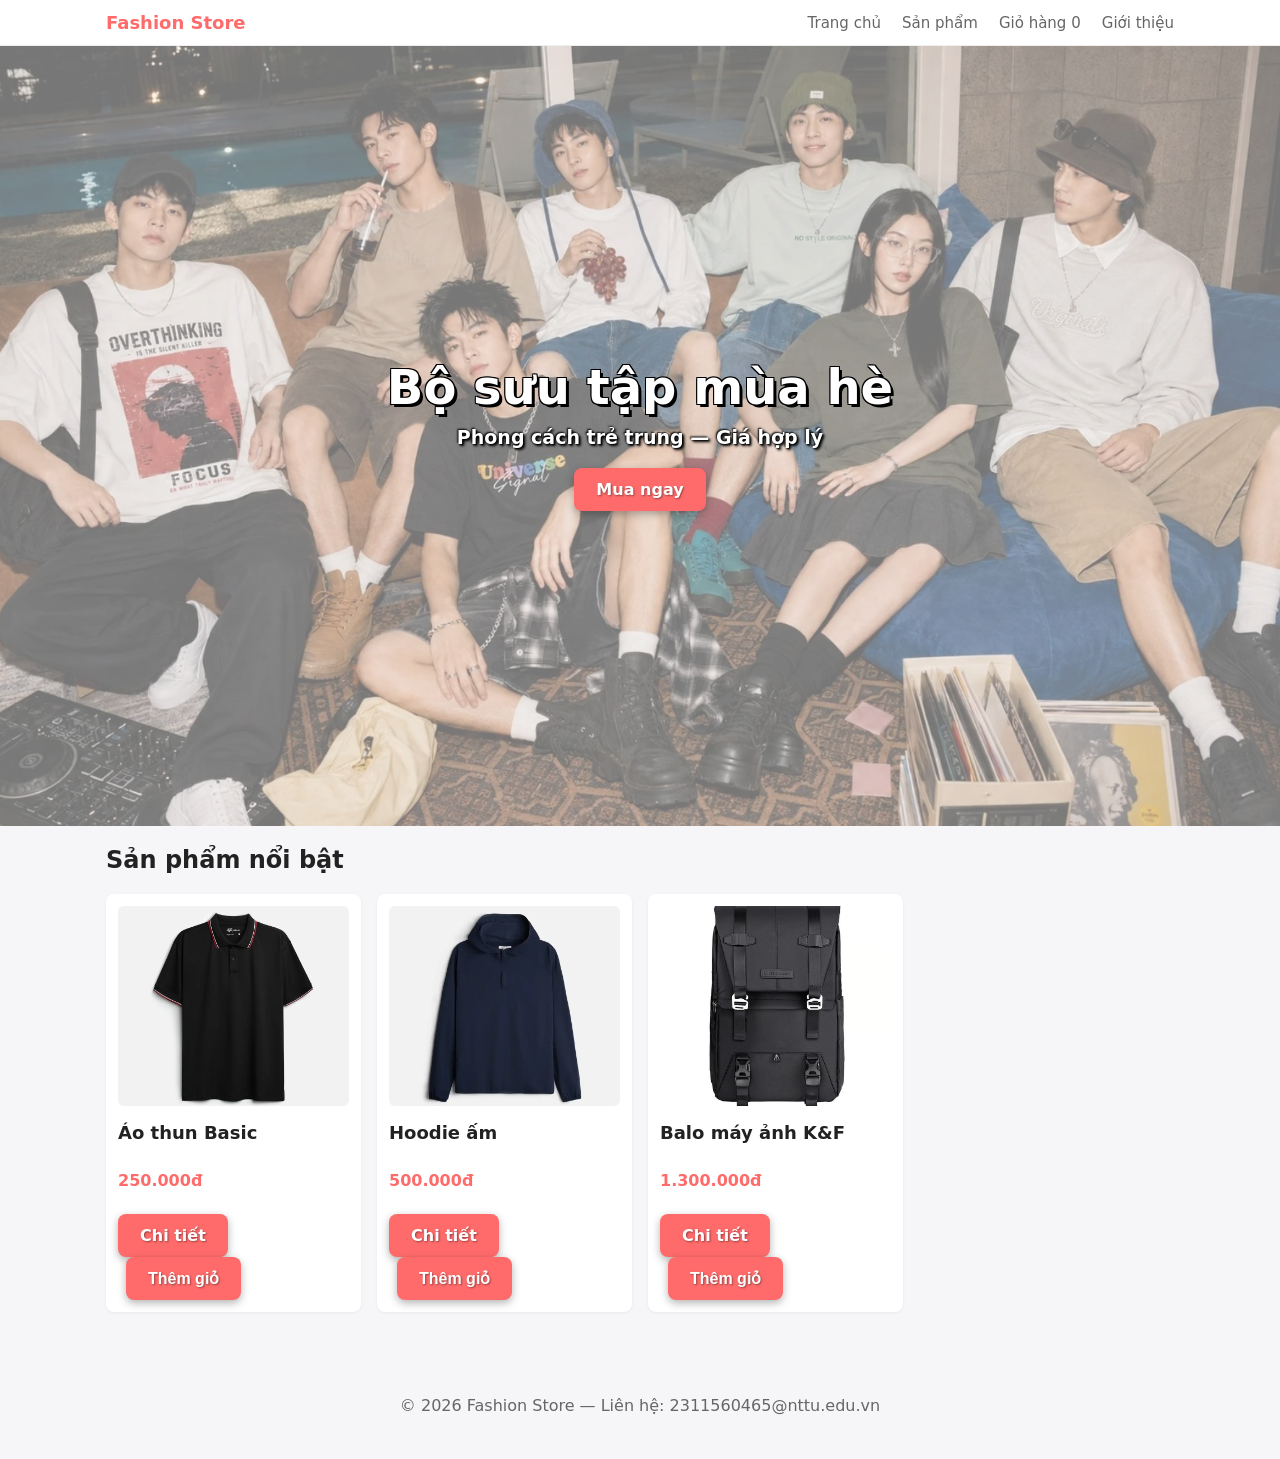
<file: index.html>
<!doctype html>
<html lang="vi">
<head>
  <meta charset="utf-8" />
  <meta name="viewport" content="width=device-width,initial-scale=1" />
  <title>Fashion Store</title>
  <link rel="stylesheet" href="css/style.css" />
</head>
<body>
  <header class="site-header">
    <div class="container">
      <div class="logo">Fashion Store</div>
      <nav>
        <a href="index.html">Trang chủ</a>
        <a href="products.html">Sản phẩm</a>
        <a href="cart.html">Giỏ hàng <span id="cart-count">0</span></a>
        <a href="about.html">Giới thiệu</a>
      </nav>
    </div>
  </header>

  <main>
    <section class="banner">
      <div class="container">
        <h1>Bộ sưu tập mùa hè</h1>
        <p>Phong cách trẻ trung — Giá hợp lý</p>
        <a class="btn" href="products.html">Mua ngay</a>
      </div>
    </section>

    <section class="featured container">
      <h2>Sản phẩm nổi bật</h2>
      <div id="featured-products" class="grid"></div>
    </section>
  </main>

  <footer class="site-footer">
    <div class="container">
      <p>© 2026 Fashion Store — Liên hệ: 2311560465@nttu.edu.vn</p>
    </div>
  </footer>

  <script src="js/script.js"></script>
  <script>
    // render 3 sản phẩm nổi bật vào index (sử dụng products array trong script.js)
    document.addEventListener('DOMContentLoaded', () => {
      renderProducts('#featured-products', { limit: 3, featured: true });
      updateCartCountUI();
    });
  </script>
</body>
</html>
</file>
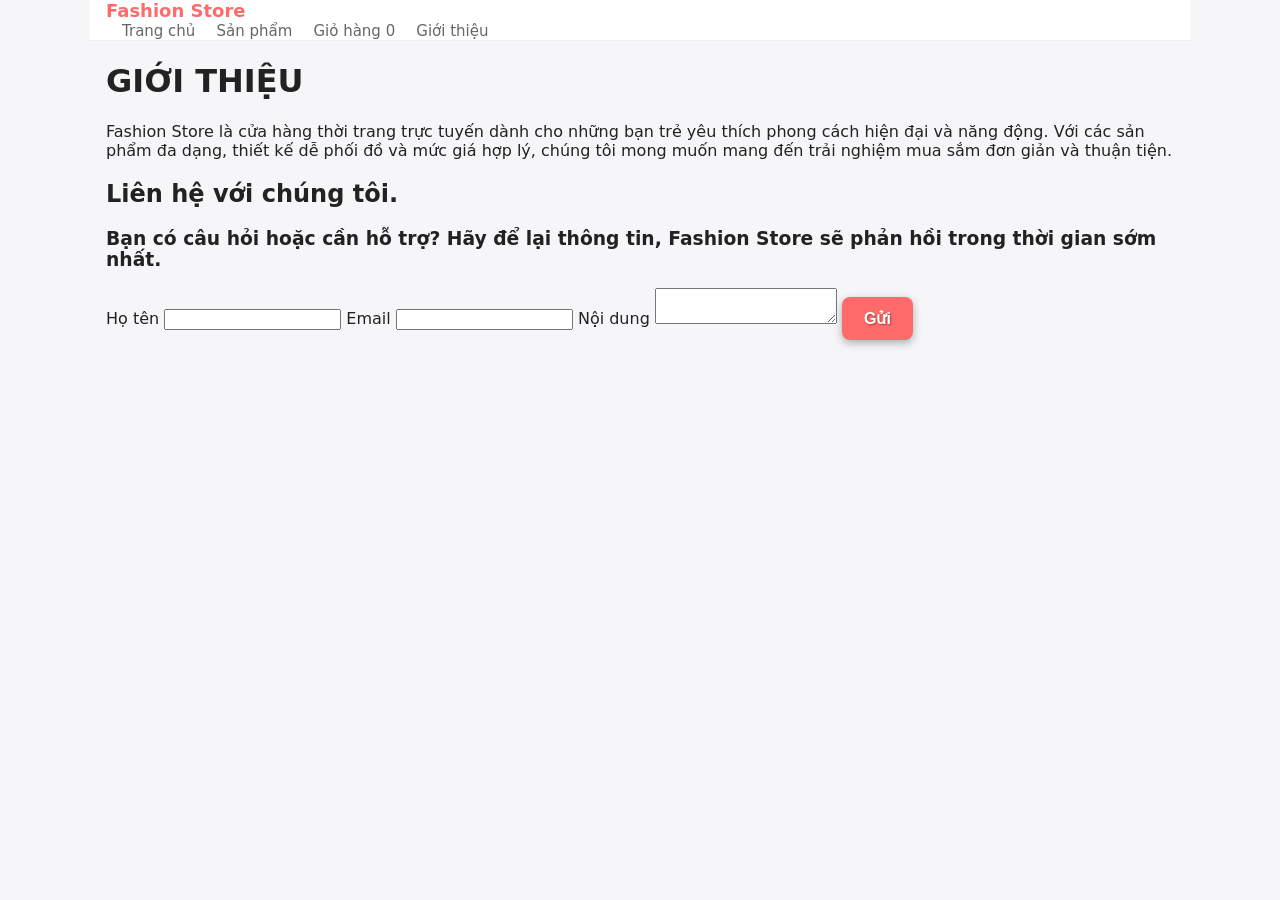
<file: about.html>
<!doctype html>
<html lang="vi">
<head>
  <meta charset="utf-8" />
  <meta name="viewport" content="width=device-width,initial-scale=1" />
  <title>Giới thiệu — Fashion Store</title>
  <link rel="stylesheet" href="css/style.css" />
</head>
<body>
  <header class="site-header container">
    <div class="logo">Fashion Store</div>
    <nav>
      <a href="index.html">Trang chủ</a>
      <a href="products.html">Sản phẩm</a>
      <a href="cart.html">Giỏ hàng <span id="cart-count">0</span></a>
      <a href="about.html">Giới thiệu</a>
    </nav>
  </header>

  <main class="container">
    <h1>GIỚI THIỆU</h1>
    <p>Fashion Store là cửa hàng thời trang trực tuyến dành cho những bạn trẻ yêu thích phong cách hiện đại và năng động. Với các sản phẩm đa dạng, thiết kế dễ phối đồ và mức giá hợp lý, chúng tôi mong muốn mang đến trải nghiệm mua sắm đơn giản và thuận tiện.</p>

    <h2>Liên hệ với chúng tôi.</h2>
    <h3> Bạn có câu hỏi hoặc cần hỗ trợ? Hãy để lại thông tin, Fashion Store sẽ phản hồi trong thời gian sớm nhất.</h3>
    <form id="contact-form">
      <label>Họ tên <input name="name" required></label>
      <label>Email <input name="email" type="email" required></label>
      <label>Nội dung <textarea name="message" required></textarea></label>
      <button class="btn" type="submit">Gửi</button>
    </form>
  </main>

  <script src="js/script.js"></script>
  <script>
    document.addEventListener('DOMContentLoaded', () => {
      document.getElementById('contact-form').addEventListener('submit', e => {
        e.preventDefault();
        const f = e.target;
        if (!f.name.value.trim() || !f.email.value.trim() || !f.message.value.trim()) {
          alert('Vui lòng điền đủ thông tin.');
          return;
        }
        alert('Cảm ơn bạn! (Form demo — không gửi thật)');
        f.reset();
      });
      updateCartCountUI();
    });
  </script>
</body>
</html>
</file>
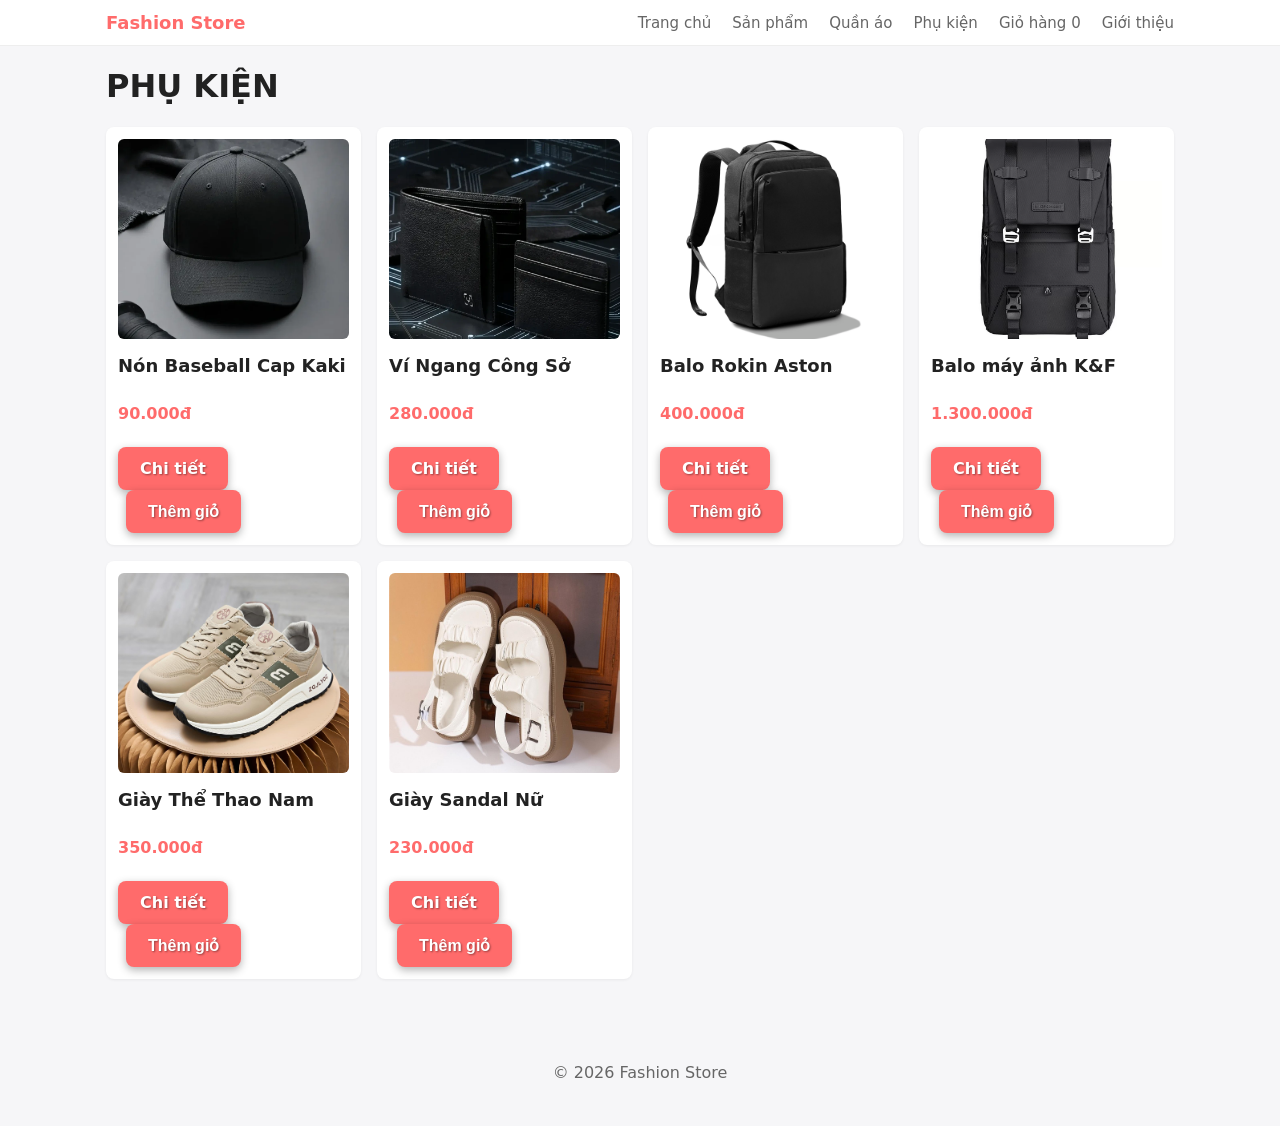
<file: accessories.html>
<!doctype html>
<html lang="vi">
<head>
  <meta charset="utf-8" />
  <meta name="viewport" content="width=device-width,initial-scale=1" />
  <title>Phụ kiện — Fashion Store</title>
  <link rel="stylesheet" href="css/style.css" />
</head>
<body>
  <header class="site-header">
    <div class="container">
      <div class="logo">Fashion Store</div>
      <nav>
        <a href="index.html">Trang chủ</a>
        <a href="products.html">Sản phẩm</a>
        <a href="clothes.html">Quần áo</a>
        <a href="accessories.html">Phụ kiện</a>
        <a href="cart.html">Giỏ hàng <span id="cart-count">0</span></a>
        <a href="about.html">Giới thiệu</a>
      </nav>
    </div>
  </header>

  <main class="container">
    <h1>PHỤ KIỆN</h1>
    <div id="products-grid" class="grid"></div>
  </main>

  <footer class="site-footer">
    <div class="container">
      <p>© 2026 Fashion Store</p>
    </div>
  </footer>

  <script src="js/script.js"></script>
  <script>
    document.addEventListener('DOMContentLoaded', () => {
      renderProducts('#products-grid', { category: 'accessories' });
      updateCartCountUI();
    });
  </script>
</body>
</html>
</file>
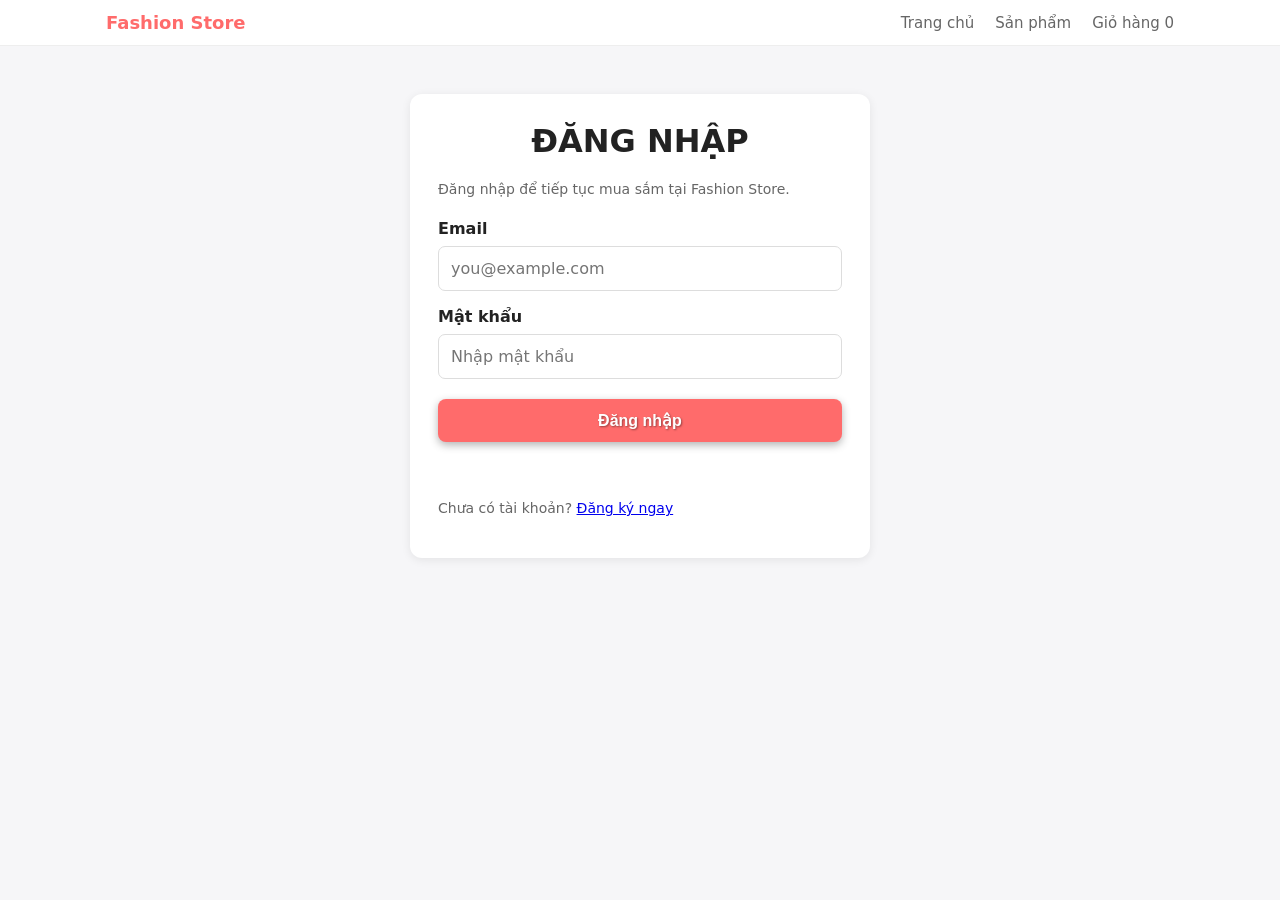
<file: account.html>
<!doctype html>
<html lang="vi">

<head>
  <meta charset="utf-8" />
  <meta name="viewport" content="width=device-width,initial-scale=1" />

  <title>Tài khoản — Fashion Store</title>

  <link rel="stylesheet" href="css/style.css" />
</head>

<body>

  <header class="site-header">
    <div class="container">

      <div class="logo">
        Fashion Store
      </div>

      <nav>
        <a href="index.html">Trang chủ</a>
        <a href="products.html">Sản phẩm</a>
        <a href="cart.html">
          Giỏ hàng <span id="cart-count">0</span>
        </a>
        <a href="account.html">Tài khoản</a>
      </nav>

    </div>
  </header>


  <main class="container auth-page">

    <div class="auth-card">

      <h1>THÔNG TIN TÀI KHOẢN</h1>

      <div id="account-info">

        <p>
          <strong>Họ và tên:</strong>
          <span id="account-name"></span>
        </p>

        <p>
          <strong>Email:</strong>
          <span id="account-email"></span>
        </p>

        <p>
          <strong>Vai trò:</strong>
          <span id="account-role"></span>
        </p>

      </div>

      <button
        class="btn"
        type="button"
        onclick="logoutUser()">
        Đăng xuất
      </button>

      <p
        id="account-message"
        class="form-message">
      </p>

    </div>

  </main>


  <script src="js/script.js"></script>

  <script>

    function logoutUser(){

      localStorage.removeItem('fs_user');

      window.location.href = 'login.html';

    }


    document.addEventListener('DOMContentLoaded', () => {

      updateCartCountUI();

      const user = getUser();

      if(!user){

        window.location.href = 'login.html';
        return;

      }

      document.getElementById('account-name').textContent =
        user.name;

      document.getElementById('account-email').textContent =
        user.email;

      document.getElementById('account-role').textContent =
        user.role === 'customer'
          ? 'Khách hàng'
          : user.role;

    });

  </script>

</body>
</html>
</file>
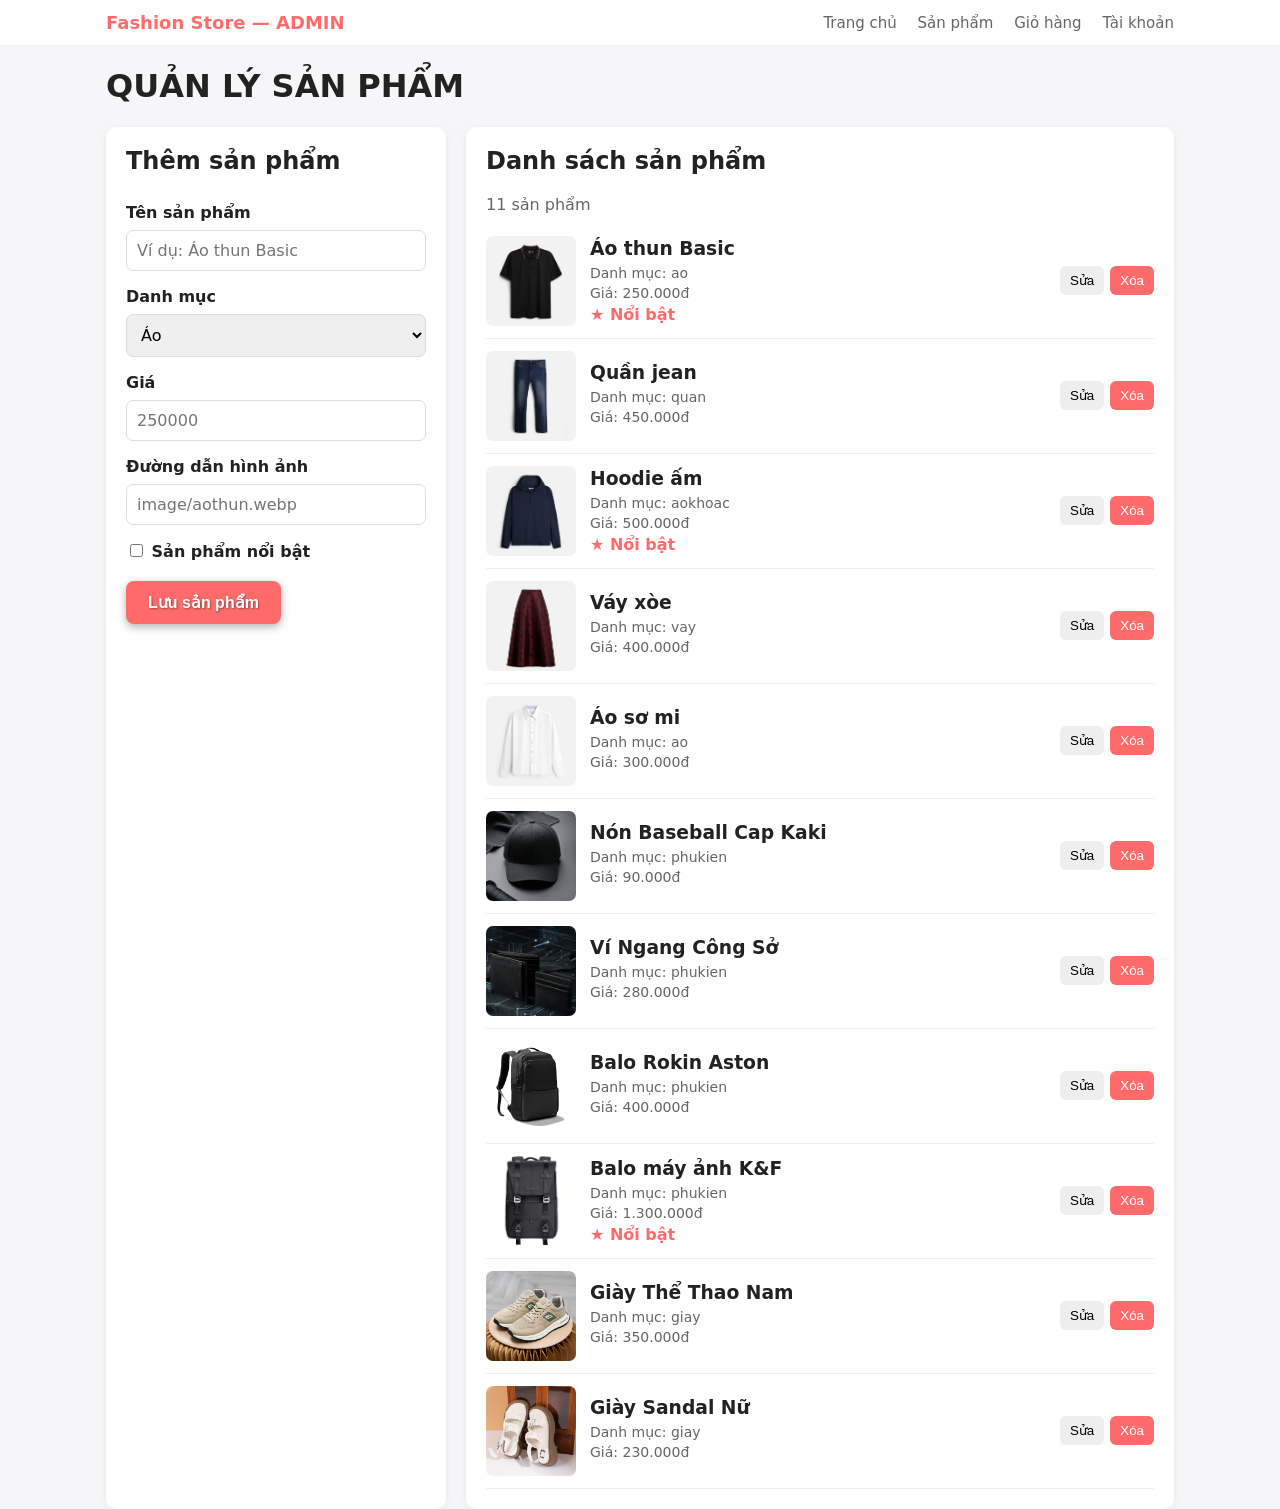
<file: admin.html>
<!doctype html>
<html lang="vi">

<head>

  <meta charset="utf-8" />

  <meta
    name="viewport"
    content="width=device-width,initial-scale=1"
  />

  <title>Quản lý sản phẩm — Admin</title>

  <link rel="stylesheet" href="css/style.css" />

  <style>

    .admin-layout {
      display: grid;
      grid-template-columns: 340px 1fr;
      gap: 20px;
      margin-top: 20px;
    }

    .admin-box {
      background: #fff;
      padding: 20px;
      border-radius: 10px;
      box-shadow: 0 2px 8px rgba(0,0,0,.06);
    }

    .admin-box h2 {
      margin-top: 0;
    }

    .admin-form {
      display: flex;
      flex-direction: column;
      gap: 8px;
    }

    .admin-form label {
      font-weight: 600;
      margin-top: 8px;
    }

    .admin-form input,
    .admin-form select {
      padding: 10px;
      border: 1px solid #ddd;
      border-radius: 7px;
      font: inherit;
    }

    .admin-form input[type="checkbox"] {
      width: auto;
    }

    .admin-actions {
      display: flex;
      gap: 8px;
      margin-top: 12px;
    }

    .btn-secondary {
      background: #777;
    }

    .admin-product {
      display: grid;
      grid-template-columns: 90px 1fr auto;
      gap: 14px;
      align-items: center;
      padding: 12px 0;
      border-bottom: 1px solid #eee;
    }

    .admin-product img {
      width: 90px;
      height: 90px;
      object-fit: cover;
      border-radius: 7px;
      background: #f2f2f2;
    }

    .admin-product h3 {
      margin: 0 0 6px;
    }

    .admin-product p {
      margin: 4px 0;
      color: #666;
      font-size: 14px;
    }

    .admin-product-actions {
      display: flex;
      gap: 6px;
      flex-wrap: wrap;
    }

    .admin-product-actions button {
      padding: 7px 10px;
      border: 0;
      border-radius: 6px;
      cursor: pointer;
    }

    .edit-btn {
      background: #eee;
    }

    .delete-btn {
      background: #ff6b6b;
      color: #fff;
    }

    .admin-count {
      color: #666;
      margin-bottom: 10px;
    }

    .featured-label {
      color: #ff6b6b;
      font-weight: 600;
    }

    @media (max-width: 800px) {

      .admin-layout {
        grid-template-columns: 1fr;
      }

    }

  </style>

</head>


<body>

<header class="site-header">

  <div class="container">

    <div class="logo">
      Fashion Store — ADMIN
    </div>

    <nav>

      <a href="index.html">
        Trang chủ
      </a>

      <a href="products.html">
        Sản phẩm
      </a>

      <a href="cart.html">
        Giỏ hàng
      </a>

      <a href="account.html">
        Tài khoản
      </a>

    </nav>

  </div>

</header>


<main class="container">

  <h1>QUẢN LÝ SẢN PHẨM</h1>


  <div class="admin-layout">


    <!-- FORM -->

    <div class="admin-box">

      <h2 id="form-title">
        Thêm sản phẩm
      </h2>

      <form
        id="product-form"
        class="admin-form"
      >

        <input
          type="hidden"
          id="product-id"
        />


        <label for="product-title">
          Tên sản phẩm
        </label>

        <input
          id="product-title"
          type="text"
          required
          placeholder="Ví dụ: Áo thun Basic"
        />


        <label for="product-category">
          Danh mục
        </label>

        <select
          id="product-category"
          required
        >

          <option value="ao">
            Áo
          </option>

          <option value="quan">
            Quần
          </option>

          <option value="vay">
            Váy
          </option>

          <option value="aokhoac">
            Áo khoác
          </option>

          <option value="phukien">
            Phụ kiện
          </option>

          <option value="giay">
            Giày
          </option>

        </select>


        <label for="product-price">
          Giá
        </label>

        <input
          id="product-price"
          type="number"
          min="0"
          required
          placeholder="250000"
        />


        <label for="product-image">
          Đường dẫn hình ảnh
        </label>

        <input
          id="product-image"
          type="text"
          required
          placeholder="image/aothun.webp"
        />


        <label>

          <input
            id="product-featured"
            type="checkbox"
          />

          Sản phẩm nổi bật

        </label>


        <div class="admin-actions">

          <button
            class="btn"
            type="submit"
          >
            Lưu sản phẩm
          </button>

          <button
            class="btn btn-secondary"
            type="button"
            id="cancel-edit"
            style="display:none"
          >
            Hủy sửa
          </button>

        </div>


        <p
          id="admin-message"
          class="form-message"
        ></p>

      </form>

    </div>


    <!-- DANH SÁCH -->

    <div class="admin-box">

      <h2>
        Danh sách sản phẩm
      </h2>

      <div
        id="product-count"
        class="admin-count"
      ></div>

      <div id="admin-products"></div>

    </div>

  </div>

</main>


<script src="js/script.js"></script>


<script>

document.addEventListener('DOMContentLoaded', () => {


  const form =
    document.getElementById('product-form');

  const list =
    document.getElementById('admin-products');

  const count =
    document.getElementById('product-count');

  const message =
    document.getElementById('admin-message');

  const cancelEdit =
    document.getElementById('cancel-edit');


  function saveProducts(){

    localStorage.setItem(
      'fs_products',
      JSON.stringify(products)
    );

  }


  function renderAdminProducts(){

    count.textContent =
      `${products.length} sản phẩm`;


    if(products.length === 0){

      list.innerHTML =
        '<p>Chưa có sản phẩm.</p>';

      return;

    }


    list.innerHTML =
      products.map(product => `

        <div class="admin-product">

          <img
            src="${product.img}"
            alt="${product.title}"
            onerror="this.onerror=null;this.src='images/placeholder.jpg'"
          />


          <div>

            <h3>
              ${product.title}
            </h3>

            <p>
              Danh mục:
              ${product.category}
            </p>

            <p>
              Giá:
              ${formatVND(product.price)}
            </p>

            ${
              product.featured
                ? '<span class="featured-label">★ Nổi bật</span>'
                : ''
            }

          </div>


          <div class="admin-product-actions">

            <button
              class="edit-btn"
              onclick="editProduct(${product.id})"
            >
              Sửa
            </button>

            <button
              class="delete-btn"
              onclick="deleteProduct(${product.id})"
            >
              Xóa
            </button>

          </div>

        </div>

      `).join('');

  }


  window.editProduct = function(id){

    const product =
      products.find(p => p.id === id);

    if(!product) return;


    document.getElementById('product-id').value =
      product.id;

    document.getElementById('product-title').value =
      product.title;

    document.getElementById('product-category').value =
      product.category;

    document.getElementById('product-price').value =
      product.price;

    document.getElementById('product-image').value =
      product.img;

    document.getElementById('product-featured').checked =
      !!product.featured;


    document.getElementById('form-title').textContent =
      'Sửa sản phẩm';

    cancelEdit.style.display =
      'inline-block';


    window.scrollTo({
      top: 0,
      behavior: 'smooth'
    });

  };


  window.deleteProduct = function(id){

    const product =
      products.find(p => p.id === id);

    if(!product) return;


    const confirmDelete =
      confirm(
        `Bạn có chắc muốn xóa "${product.title}"?`
      );

    if(!confirmDelete) return;


    products =
      products.filter(p => p.id !== id);

    saveProducts();

    renderAdminProducts();

    message.className =
      'form-message success';

    message.textContent =
      'Đã xóa sản phẩm.';

  };


  form.addEventListener('submit', event => {

    event.preventDefault();


    const id =
      document.getElementById('product-id').value;

    const title =
      document.getElementById('product-title').value.trim();

    const category =
      document.getElementById('product-category').value;

    const price =
      Number(
        document.getElementById('product-price').value
      );

    const img =
      document.getElementById('product-image').value.trim();

    const featured =
      document.getElementById('product-featured').checked;


    if(id){

      const product =
        products.find(
          p => p.id === Number(id)
        );

      if(product){

        product.title = title;
        product.category = category;
        product.price = price;
        product.img = img;
        product.featured = featured;

      }

      message.textContent =
        'Đã cập nhật sản phẩm.';

    } else {

      const newId =
        products.length > 0
          ? Math.max(...products.map(p => p.id)) + 1
          : 1;


      products.push({

        id: newId,
        title: title,
        category: category,
        price: price,
        img: img,
        featured: featured

      });


      message.textContent =
        'Đã thêm sản phẩm.';

    }


    saveProducts();

    renderAdminProducts();

    message.className =
      'form-message success';


    form.reset();

    document.getElementById('product-id').value =
      '';

    document.getElementById('form-title').textContent =
      'Thêm sản phẩm';

    cancelEdit.style.display =
      'none';

  });


  cancelEdit.addEventListener('click', () => {

    form.reset();

    document.getElementById('product-id').value =
      '';

    document.getElementById('form-title').textContent =
      'Thêm sản phẩm';

    cancelEdit.style.display =
      'none';

    message.textContent =
      '';

  });


  renderAdminProducts();

});

</script>

</body>
</html>
</file>
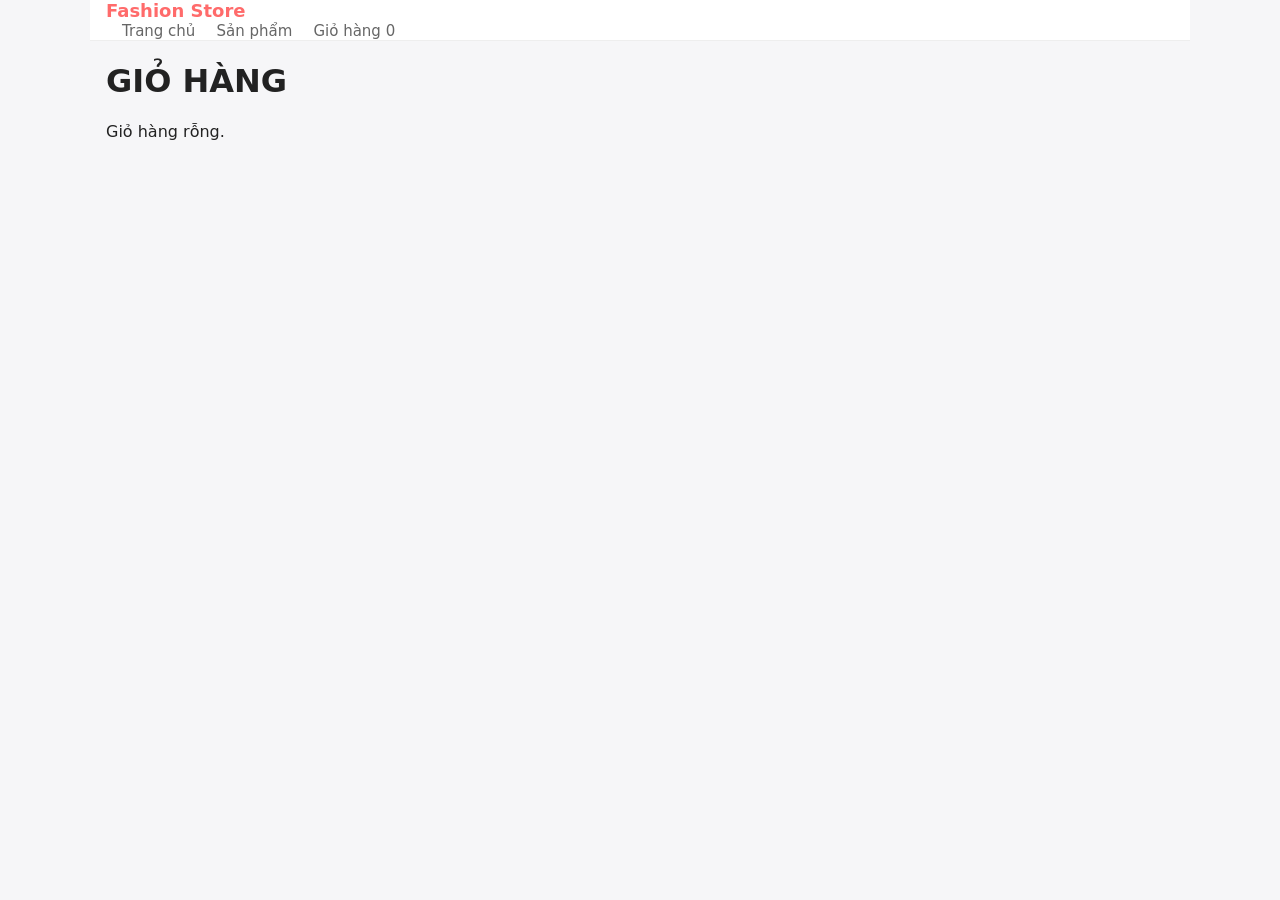
<file: cart.html>
<!doctype html>
<html lang="vi">
<head>
  <meta charset="utf-8" />
  <meta name="viewport" content="width=device-width,initial-scale=1" />
  <title>Giỏ hàng — Fashion Store</title>
  <link rel="stylesheet" href="css/style.css" />
</head>
<body>
  <header class="site-header container">
    <div class="logo">Fashion Store</div>
    <nav>
      <a href="index.html">Trang chủ</a>
      <a href="products.html">Sản phẩm</a>
      <a href="cart.html">Giỏ hàng <span id="cart-count">0</span></a>
    </nav>
  </header>

  <main class="container">
    <h1>GIỎ HÀNG</h1>
    <div id="cart-root"></div>
  </main>

  <script src="js/script.js"></script>
  <script>
    document.addEventListener('DOMContentLoaded', () => {
      renderCart('#cart-root');
      updateCartCountUI();
    });
  </script>
</body>
</html>
</file>
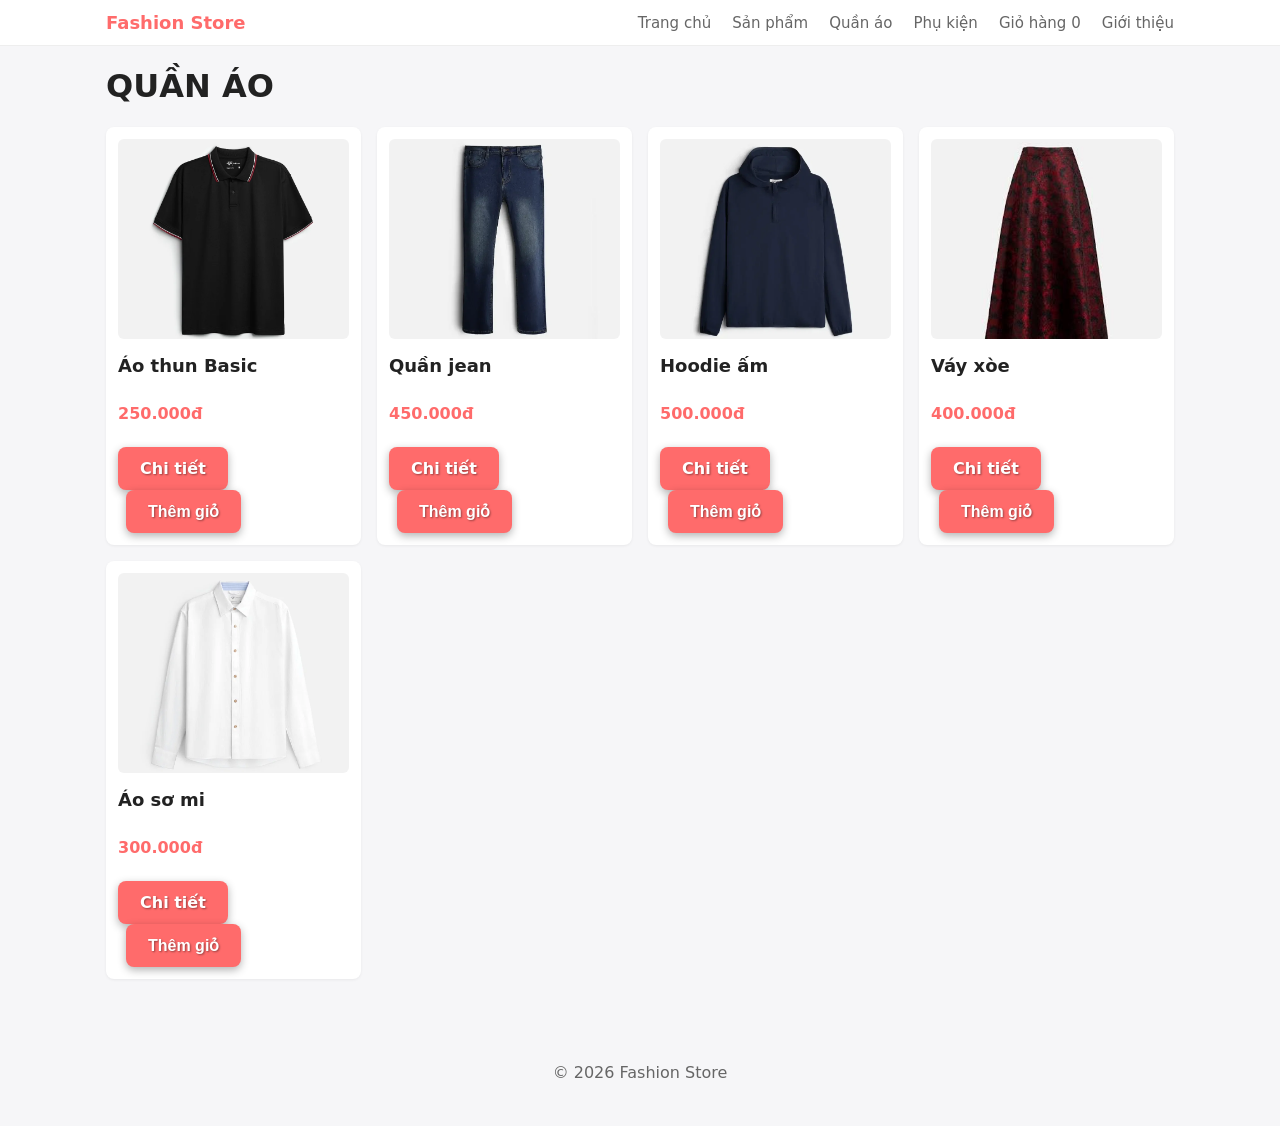
<file: clothes.html>
<!doctype html>
<html lang="vi">
<head>
  <meta charset="utf-8" />
  <meta name="viewport" content="width=device-width,initial-scale=1" />
  <title>Quần áo — Fashion Store</title>
  <link rel="stylesheet" href="css/style.css" />
</head>
<body>
  <header class="site-header">
    <div class="container">
      <div class="logo">Fashion Store</div>
      <nav>
        <a href="index.html">Trang chủ</a>
        <a href="products.html">Sản phẩm</a>
        <a href="clothes.html">Quần áo</a>
        <a href="accessories.html">Phụ kiện</a>
        <a href="cart.html">Giỏ hàng <span id="cart-count">0</span></a>
        <a href="about.html">Giới thiệu</a>
      </nav>
    </div>
  </header>

  <main class="container">
    <h1>QUẦN ÁO</h1>
    <div id="products-grid" class="grid"></div>
  </main>

  <footer class="site-footer">
    <div class="container">
      <p>© 2026 Fashion Store</p>
    </div>
  </footer>

  <script src="js/script.js"></script>
  <script>
    document.addEventListener('DOMContentLoaded', () => {
  renderProducts('#products-grid', { category: 'clothes' });
  updateCartCountUI();
});
  </script>
</body>
</html>
</file>
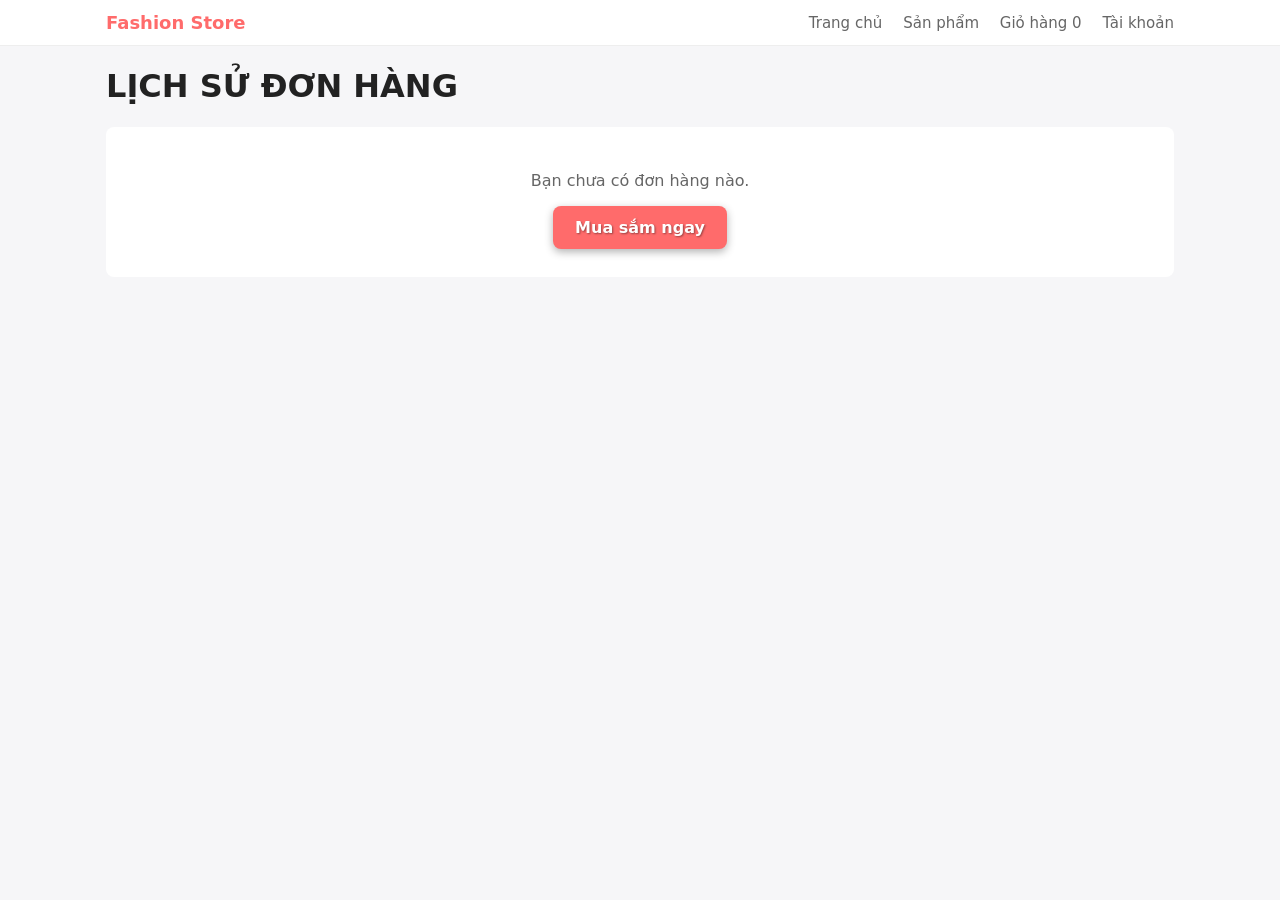
<file: lich-su-don-hang.html>
<!doctype html>
<html lang="vi">

<head>
  <meta charset="utf-8" />

  <meta
    name="viewport"
    content="width=device-width,initial-scale=1"
  />

  <title>Lịch sử đơn hàng — Fashion Store</title>

  <link rel="stylesheet" href="css/style.css" />

  <style>

    .order-card {
      background: #fff;
      padding: 20px;
      margin: 16px 0;
      border-radius: 10px;
      box-shadow: 0 2px 8px rgba(0,0,0,.06);
    }

    .order-header {
      display: flex;
      justify-content: space-between;
      gap: 10px;
      flex-wrap: wrap;
      border-bottom: 1px solid #eee;
      padding-bottom: 12px;
    }

    .order-status {
      color: #16803c;
      font-weight: 600;
    }

    .order-product {
      display: flex;
      justify-content: space-between;
      gap: 10px;
      padding: 10px 0;
      border-bottom: 1px solid #eee;
    }

    .order-total {
      text-align: right;
      margin-top: 14px;
      color: #ff6b6b;
      font-size: 18px;
      font-weight: 700;
    }

    .order-info {
      color: #666;
      font-size: 14px;
      margin-top: 10px;
    }

  </style>

</head>

<body>

<header class="site-header">

  <div class="container">

    <div class="logo">
      Fashion Store
    </div>

    <nav>
      <a href="index.html">Trang chủ</a>

      <a href="products.html">
        Sản phẩm
      </a>

      <a href="cart.html">
        Giỏ hàng
        <span id="cart-count">0</span>
      </a>

      <a href="account.html">
        Tài khoản
      </a>
    </nav>

  </div>

</header>


<main class="container">

  <h1>LỊCH SỬ ĐƠN HÀNG</h1>

  <div id="orders-root"></div>

</main>


<script src="js/script.js"></script>

<script>

document.addEventListener('DOMContentLoaded', () => {

  updateCartCountUI();

  const root =
    document.getElementById('orders-root');

  const orders = getOrders();


  if(orders.length === 0){

    root.innerHTML = `
      <div class="empty-result">

        <p>Bạn chưa có đơn hàng nào.</p>

        <a class="btn" href="products.html">
          Mua sắm ngay
        </a>

      </div>
    `;

    return;
  }


  root.innerHTML = orders.map(order => {

    const items = order.items.map(item => {

      let variant = '';

      if(item.variant?.size){
        variant += `Size: ${item.variant.size} `;
      }

      if(item.variant?.color){
        variant += `Màu: ${item.variant.color}`;
      }


      return `
        <div class="order-product">

          <div>

            <strong>
              ${item.title}
            </strong>

            <div>
              ${formatVND(item.price)}
              × ${item.qty}
            </div>

            <small>
              ${variant}
            </small>

          </div>

          <strong>
            ${formatVND(item.price * item.qty)}
          </strong>

        </div>
      `;

    }).join('');


    return `
      <div class="order-card">

        <div class="order-header">

          <div>
            <strong>
              Mã đơn: ${order.id}
            </strong>

            <div>
              ${order.date}
            </div>
          </div>

          <div class="order-status">
            ${order.status}
          </div>

        </div>


        ${items}


        <div class="order-info">

          Người nhận:
          ${order.customer.name}

          <br>

          SĐT:
          ${order.customer.phone}

          <br>

          Địa chỉ:
          ${order.customer.address}

          <br>

          Thanh toán:
          ${
            order.customer.payment === 'COD'
              ? 'Thanh toán khi nhận hàng'
              : 'Chuyển khoản ngân hàng'
          }

        </div>


        <div class="order-total">

          Tổng:
          ${formatVND(order.total)}

        </div>

      </div>
    `;

  }).join('');

});

</script>

</body>
</html>
</file>
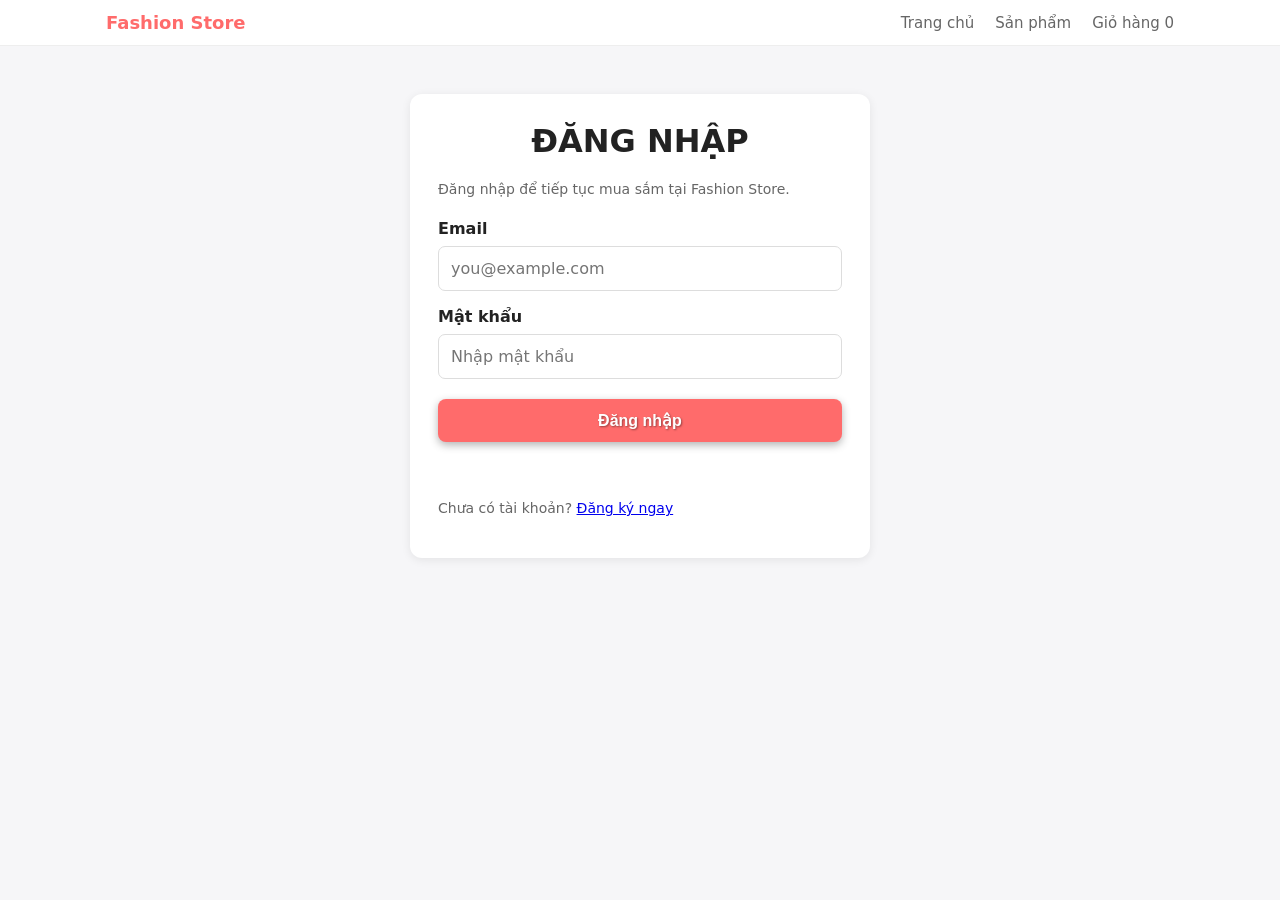
<file: login.html>
<!doctype html>
<html lang="vi">
<head>
  <meta charset="utf-8" />
  <meta name="viewport" content="width=device-width,initial-scale=1" />
  <title>Đăng nhập — Fashion Store</title>
  <link rel="stylesheet" href="css/style.css" />
</head>
<body>
  <header class="site-header">
    <div class="container">
      <div class="logo">Fashion Store</div>
      <nav>
        <a href="index.html">Trang chủ</a>
        <a href="products.html">Sản phẩm</a>
        <a href="cart.html">Giỏ hàng <span id="cart-count">0</span></a>
      </nav>
    </div>
  </header>

  <main class="container auth-page">
    <div class="auth-card">
      <h1>ĐĂNG NHẬP</h1>
      <p class="auth-note">Đăng nhập để tiếp tục mua sắm tại Fashion Store.</p>
      <form id="login-form" class="auth-form">
        <label for="login-email">Email</label>
        <input id="login-email" name="email" type="email" autocomplete="email" required placeholder="you@example.com" />

        <label for="login-password">Mật khẩu</label>
        <input id="login-password" name="password" type="password" autocomplete="current-password" required placeholder="Nhập mật khẩu" />

        <button class="btn" type="submit">Đăng nhập</button>
        <p id="login-message" class="form-message" role="alert"></p>

        <p class="auth-note">
  Chưa có tài khoản?
  <a href="register.html">Đăng ký ngay</a>
</p>
      </form>
    </div>
  </main>

  <script src="js/script.js"></script>
  <script>
    document.addEventListener('DOMContentLoaded', () => {
      updateCartCountUI();
      document.getElementById('login-form').addEventListener('submit', event => {
        event.preventDefault();
        const form = event.target;
        const message = document.getElementById('login-message');
        const success = loginUser(form.email.value, form.password.value);
        if (success) {
          message.className = 'form-message success';
          message.textContent = 'Đăng nhập thành công. Đang chuyển về trang sản phẩm...';
          setTimeout(() => { window.location.href = 'products.html'; }, 700);
        } else {
          message.className = 'form-message error';
          message.textContent = 'Email hoặc mật khẩu không đúng.';
        }
      });
    });
  </script>
</body>
</html>
</file>
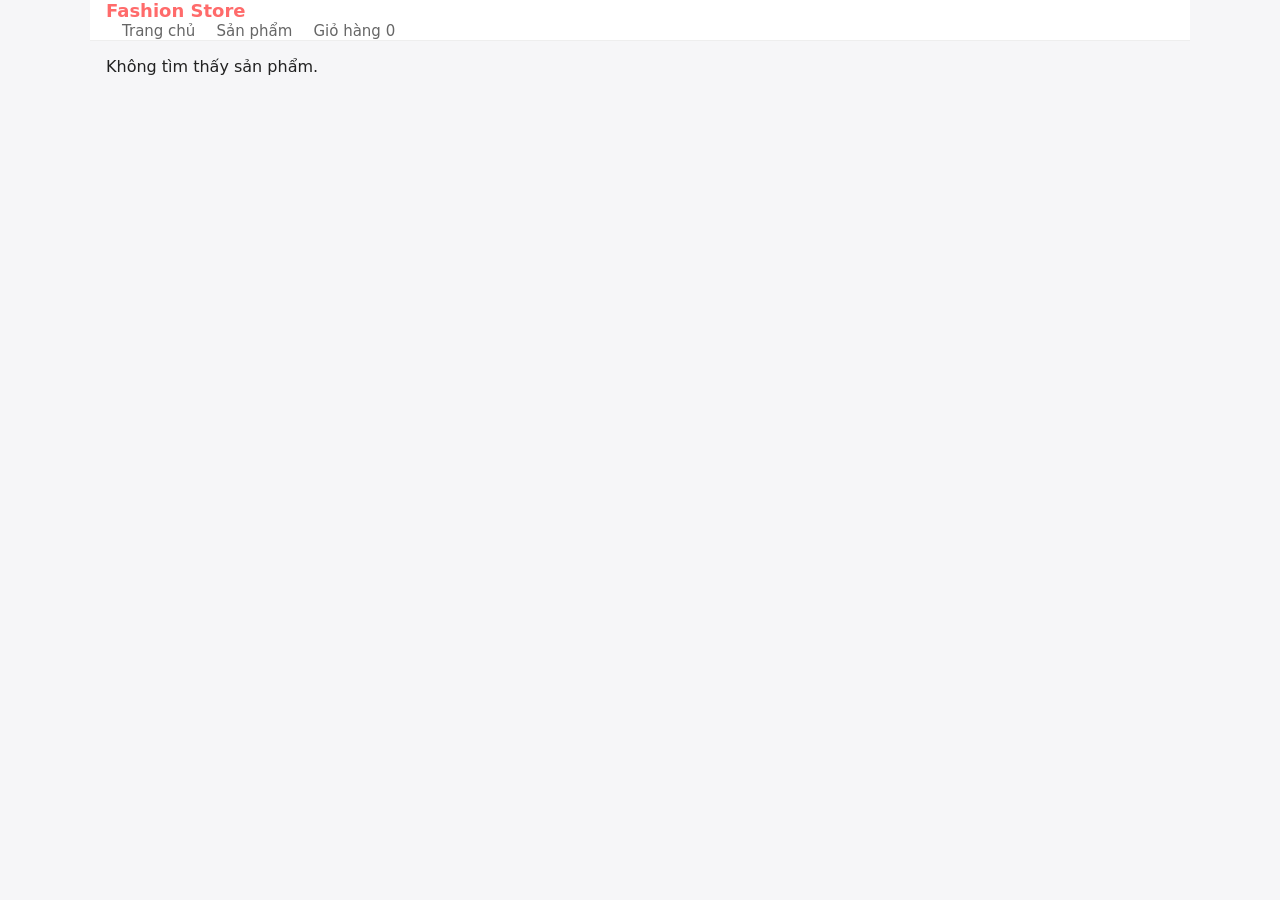
<file: product-detail.html>
<!doctype html>
<html lang="vi">
<head>
  <meta charset="utf-8" />
  <meta name="viewport" content="width=device-width,initial-scale=1" />
  <title>Chi tiết sản phẩm — Fashion Store</title>
  <link rel="stylesheet" href="css/style.css" />
</head>
<body>
  <header class="site-header container">
    <div class="logo">Fashion Store</div>
    <nav>
      <a href="index.html">Trang chủ</a>
      <a href="products.html">Sản phẩm</a>
      <a href="cart.html">Giỏ hàng <span id="cart-count">0</span></a>
    </nav>
  </header>

  <main class="container product-detail">
    <div id="product-root"></div>
  </main>

  <script src="js/script.js"></script>
  <script>
    // URL: product-detail.html?id=1
    document.addEventListener('DOMContentLoaded', () => {
      const params = new URLSearchParams(location.search);
      const id = params.get('id');
      if (!id) {
        document.getElementById('product-root').innerHTML = '<p>Không tìm thấy sản phẩm.</p>';
        return;
      }
      renderProductDetail(id, '#product-root');
      updateCartCountUI();
    });
  </script>
</body>
</html>
</file>
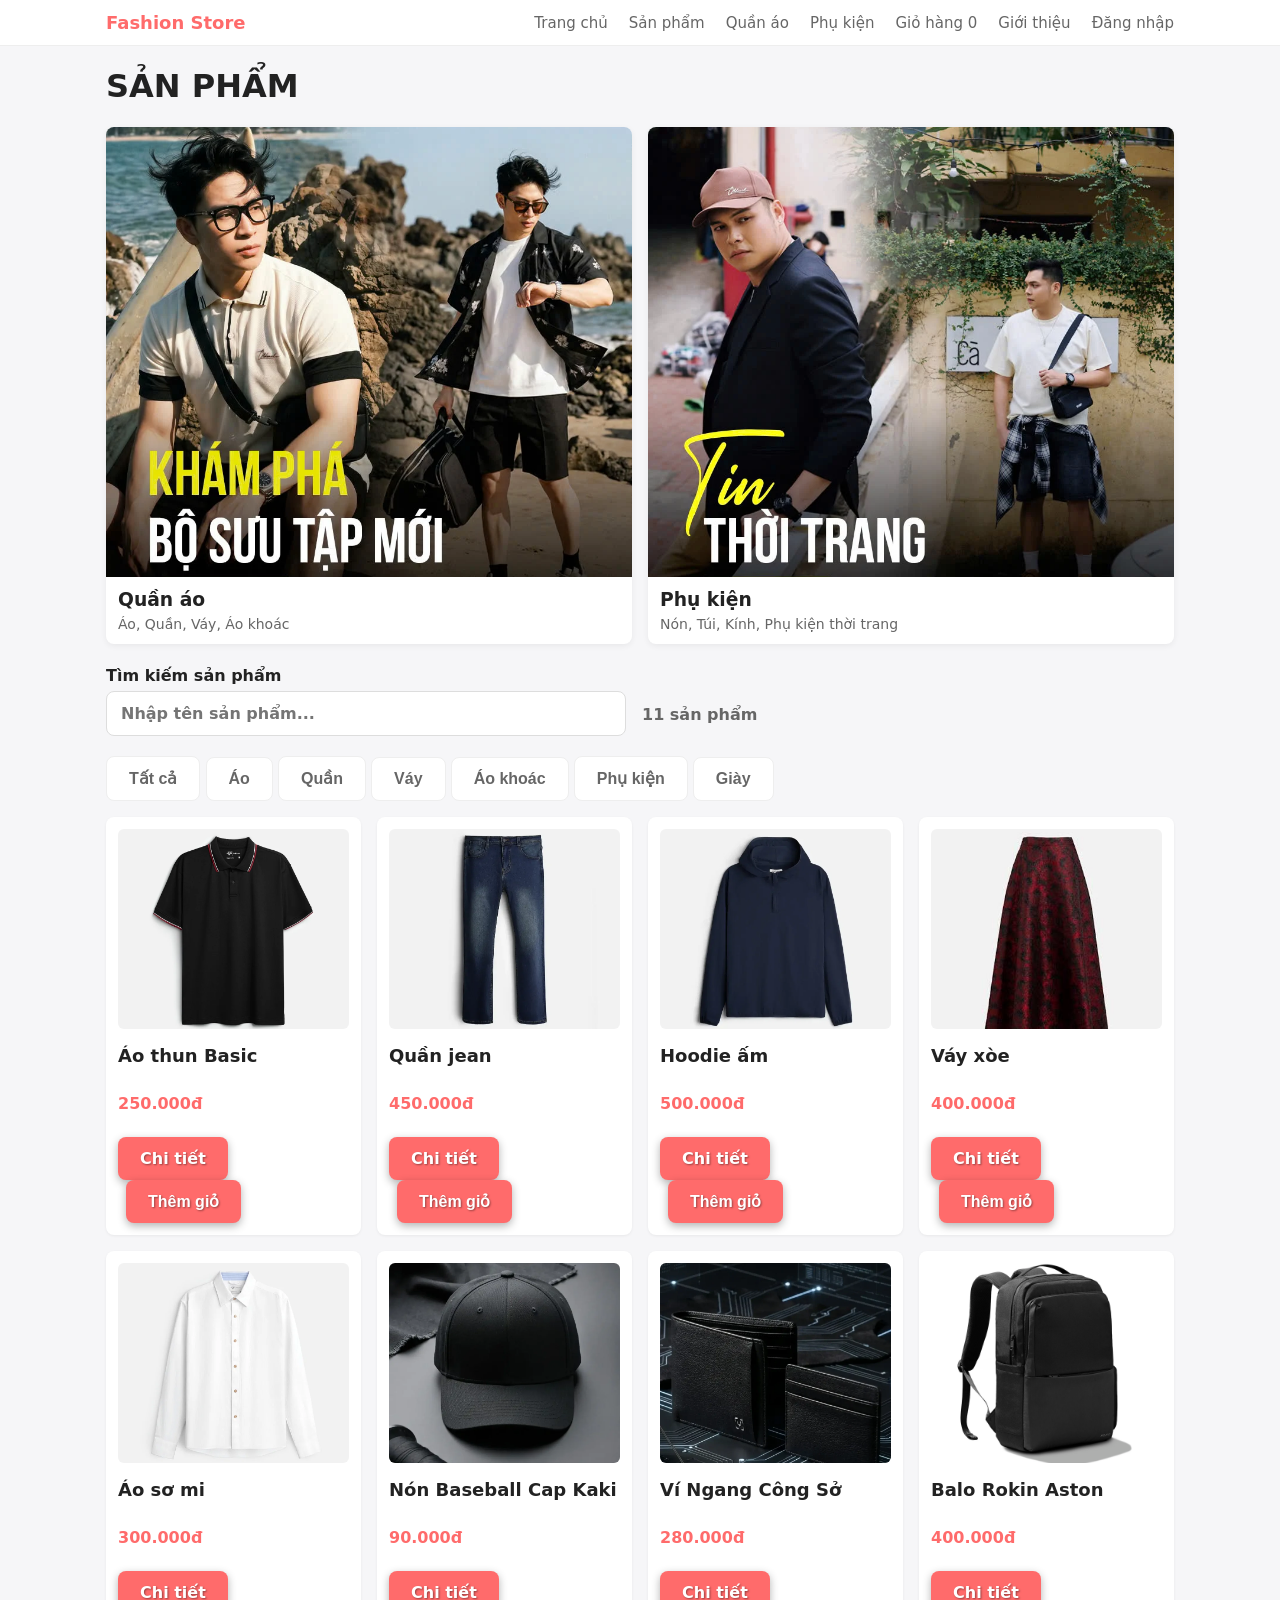
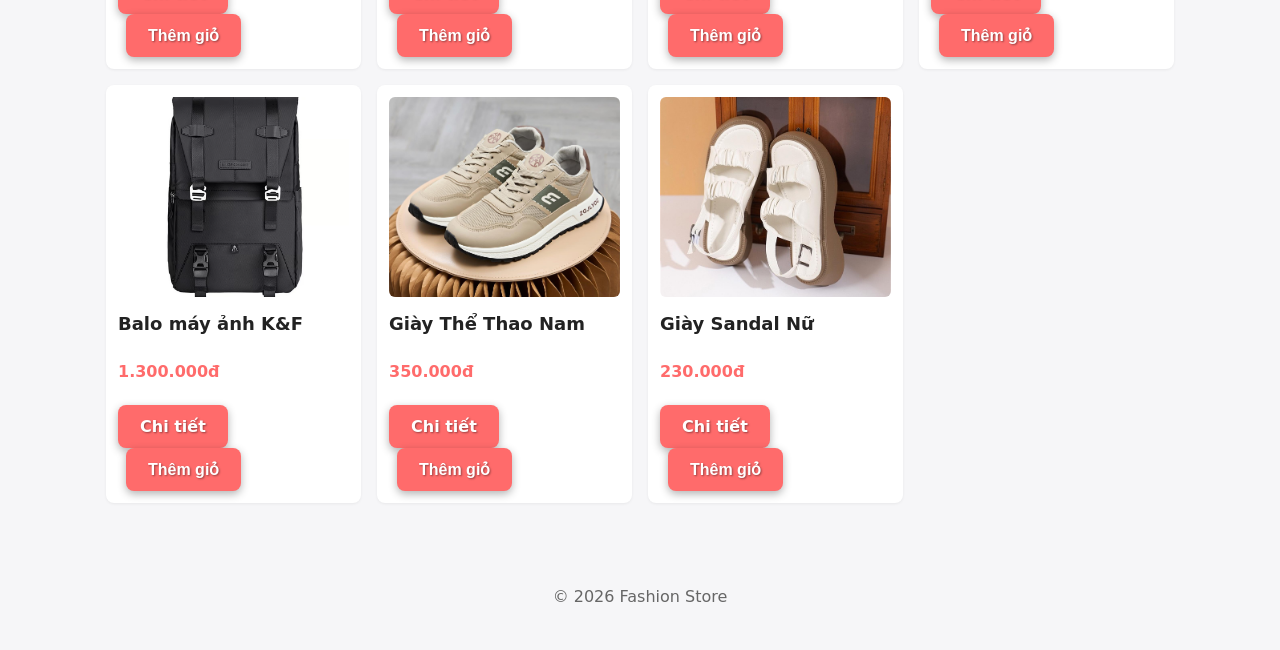
<file: products.html>
<!doctype html>
<html lang="vi">
<head>
  <meta charset="utf-8" />
  <meta name="viewport" content="width=device-width,initial-scale=1" />
  <title>Sản phẩm — Fashion Store</title>
  <link rel="stylesheet" href="css/style.css" />
</head>
<body>
  <header class="site-header">
    <div class="container">
      <div class="logo">Fashion Store</div>
      <nav>
        <a href="index.html">Trang chủ</a>
        <a href="products.html">Sản phẩm</a>
        <a href="clothes.html">Quần áo</a>
        <a href="accessories.html">Phụ kiện</a>
        <a href="cart.html">Giỏ hàng <span id="cart-count">0</span></a>
        <a href="about.html">Giới thiệu</a>
        <a href="login.html" id="auth-link">Đăng nhập</a>
      </nav>
    </div>
  </header>

  <main class="container">
    <h1>SẢN PHẨM</h1>

    <section class="category-grid">
      <a class="category-card" href="clothes.html">
        <img src="image/ab_home_banner_1_img.webp" alt="Quần áo">
        <div class="cat-info"><h3>Quần áo</h3><p>Áo, Quần, Váy, Áo khoác</p></div>
      </a>
      <a class="category-card" href="accessories.html">
        <img src="image/ab_home_banner_2_img.webp" alt="Phụ kiện">
        <div class="cat-info"><h3>Phụ kiện</h3><p>Nón, Túi, Kính, Phụ kiện thời trang</p></div>
      </a>
    </section>

    <div class="product-tools">
      <label class="search-box" for="product-search">
        <span>Tìm kiếm sản phẩm</span>
        <input id="product-search" type="search" placeholder="Nhập tên sản phẩm..." autocomplete="off">
      </label>
      <span id="search-result-count" class="result-count"></span>
    </div>

    <div class="filters" style="margin-top:20px">
      <button class="btn" data-filter="all">Tất cả</button>
      <button class="btn" data-filter="ao">Áo</button>
      <button class="btn" data-filter="quan">Quần</button>
      <button class="btn" data-filter="vay">Váy</button>
      <button class="btn" data-filter="aokhoac">Áo khoác</button>
      <button class="btn" data-filter="phukien">Phụ kiện</button>
      <button class="btn" data-filter="giay">Giày</button>
    </div>

    <div id="products-grid" class="grid"></div>
  </main>

  <footer class="site-footer"><div class="container"><p>© 2026 Fashion Store</p></div></footer>

  <script src="js/script.js"></script>
  <script>
    document.addEventListener('DOMContentLoaded', () => {
      let activeCategory = 'all';
      const search = document.getElementById('product-search');
      const resultCount = document.getElementById('search-result-count');

      function showProducts() {
        const keyword = search.value.trim();
        const visibleCount = renderProducts('#products-grid', {
          category: activeCategory,
          search: keyword
        });
        resultCount.textContent = `${visibleCount} sản phẩm`;
      }

      showProducts();
      updateCartCountUI();
      updateAuthUI();
      search.addEventListener('input', showProducts);
      document.querySelectorAll('.filters .btn').forEach(button => {
        button.addEventListener('click', () => {
          activeCategory = button.dataset.filter;
          showProducts();
        });
      });
    });
  </script>
</body>
</html>
</file>
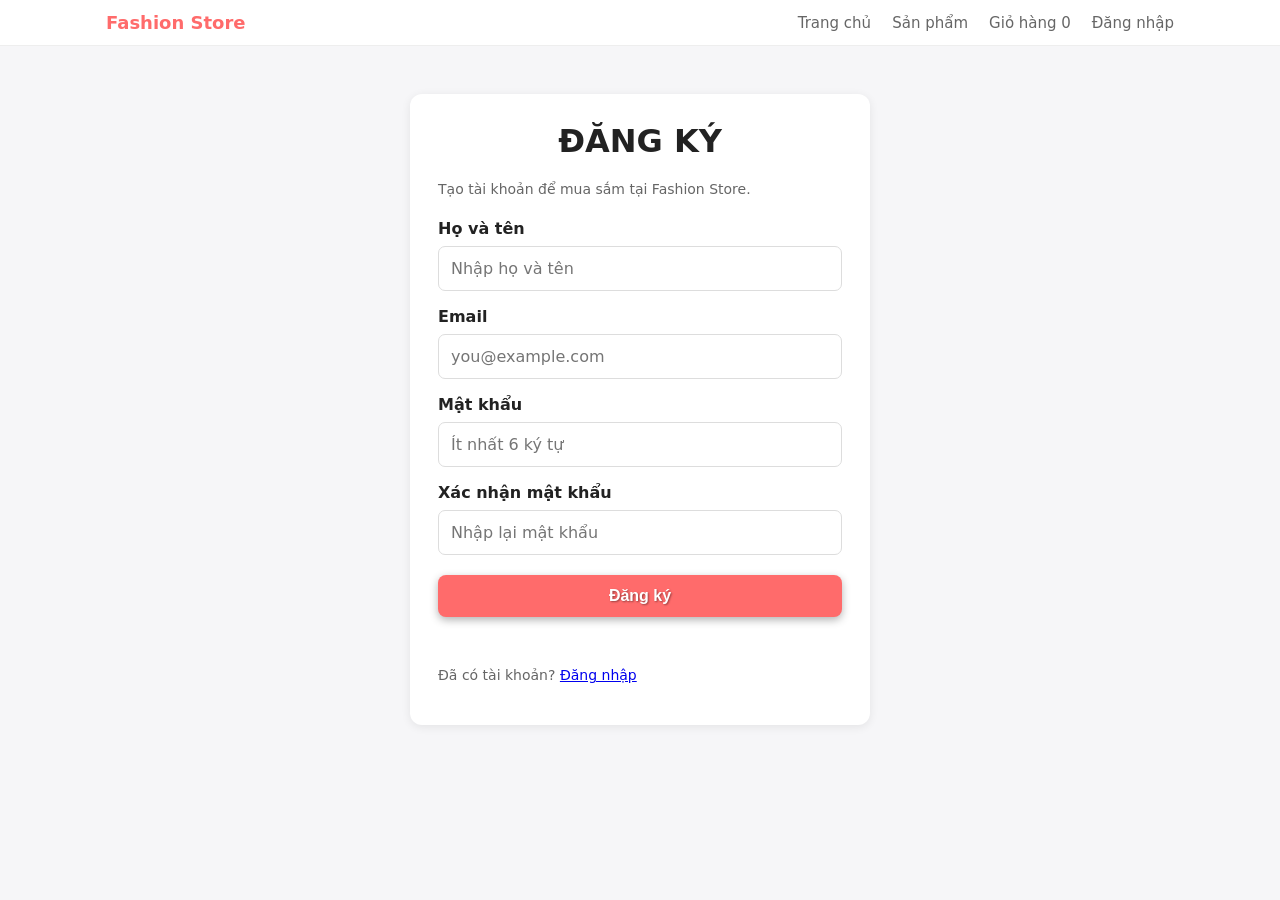
<file: register.html>
<!doctype html>
<html lang="vi">
<head>
  <meta charset="utf-8" />
  <meta name="viewport" content="width=device-width,initial-scale=1" />
  <title>Đăng ký — Fashion Store</title>
  <link rel="stylesheet" href="css/style.css" />
</head>

<body>

  <header class="site-header">
    <div class="container">
      <div class="logo">Fashion Store</div>

      <nav>
        <a href="index.html">Trang chủ</a>
        <a href="products.html">Sản phẩm</a>
        <a href="cart.html">
          Giỏ hàng <span id="cart-count">0</span>
        </a>
        <a href="login.html">Đăng nhập</a>
      </nav>
    </div>
  </header>

  <main class="container auth-page">
    <div class="auth-card">

      <h1>ĐĂNG KÝ</h1>

      <p class="auth-note">
        Tạo tài khoản để mua sắm tại Fashion Store.
      </p>

      <form id="register-form" class="auth-form">

        <label for="register-name">Họ và tên</label>
        <input
          id="register-name"
          name="name"
          type="text"
          required
          placeholder="Nhập họ và tên"
        />

        <label for="register-email">Email</label>
        <input
          id="register-email"
          name="email"
          type="email"
          required
          placeholder="you@example.com"
        />

        <label for="register-password">Mật khẩu</label>
        <input
          id="register-password"
          name="password"
          type="password"
          required
          minlength="6"
          placeholder="Ít nhất 6 ký tự"
        />

        <label for="register-confirm">Xác nhận mật khẩu</label>
        <input
          id="register-confirm"
          name="confirm"
          type="password"
          required
          minlength="6"
          placeholder="Nhập lại mật khẩu"
        />

        <button class="btn" type="submit">
          Đăng ký
        </button>

        <p id="register-message" class="form-message"></p>

      </form>

      <p class="auth-note">
        Đã có tài khoản?
        <a href="login.html">Đăng nhập</a>
      </p>

    </div>
  </main>

  <script src="js/script.js"></script>

  <script>
    document.addEventListener('DOMContentLoaded', () => {

      updateCartCountUI();

      document.getElementById('register-form').addEventListener('submit', event => {

        event.preventDefault();

        const form = event.target;
        const message = document.getElementById('register-message');

        const name = form.name.value.trim();
        const email = form.email.value.trim().toLowerCase();
        const password = form.password.value;
        const confirm = form.confirm.value;

        if(password !== confirm){
          message.className = 'form-message error';
          message.textContent = 'Mật khẩu xác nhận không khớp.';
          return;
        }

        let users = JSON.parse(
          localStorage.getItem('fs_users') || '[]'
        );

        const existed = users.some(
          user => user.email === email
        );

        if(existed){
          message.className = 'form-message error';
          message.textContent = 'Email này đã được đăng ký.';
          return;
        }

        const newUser = {
          name: name,
          email: email,
          password: password,
          role: 'customer'
        };

        users.push(newUser);

        localStorage.setItem(
          'fs_users',
          JSON.stringify(users)
        );

        message.className = 'form-message success';
        message.textContent =
          'Đăng ký thành công. Đang chuyển đến trang đăng nhập...';

        setTimeout(() => {
          window.location.href = 'login.html';
        }, 1000);

      });

    });
  </script>

</body>
</html>
</file>
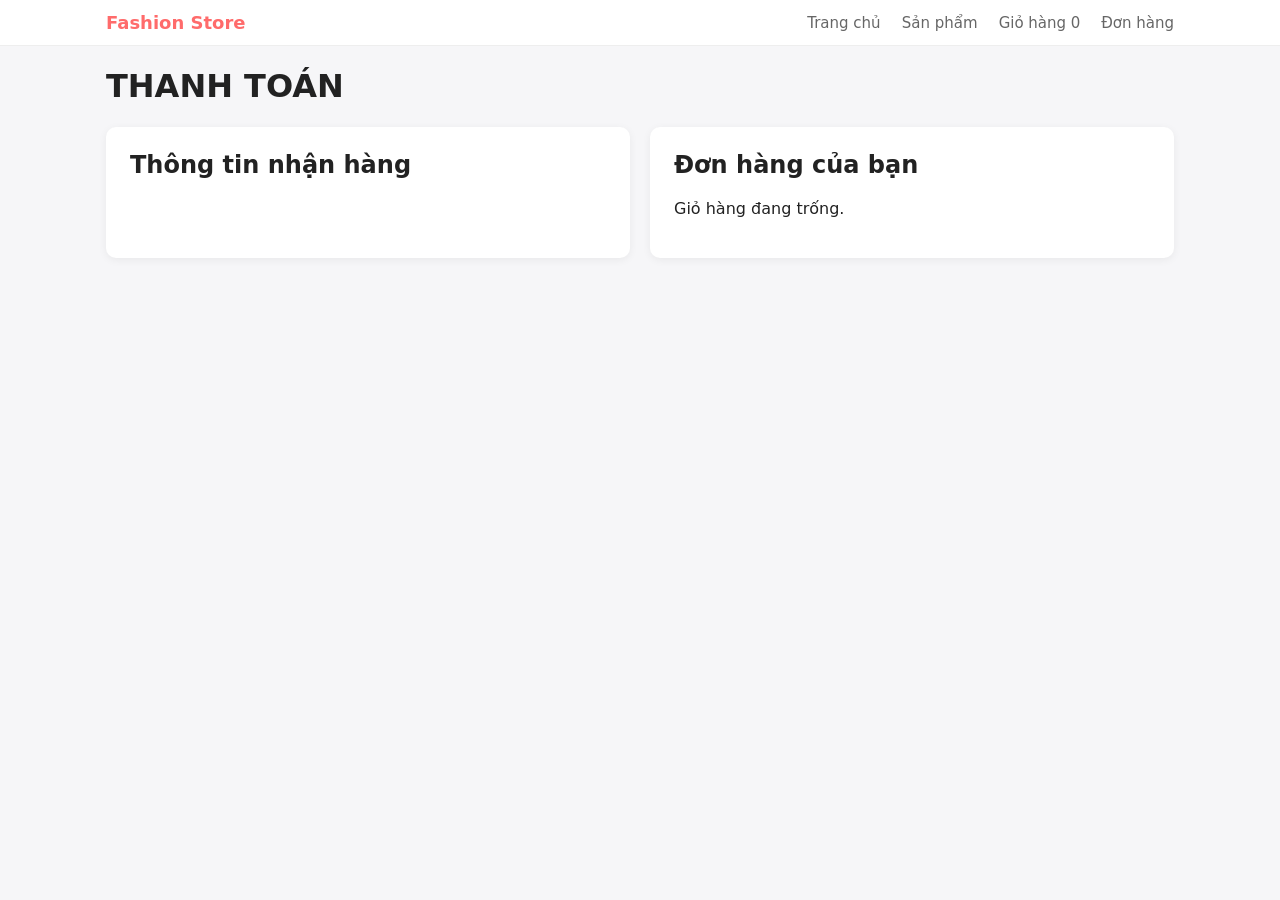
<file: thanh-toan.html>
<!doctype html>
<html lang="vi">

<head>
  <meta charset="utf-8" />
  <meta name="viewport" content="width=device-width,initial-scale=1" />

  <title>Thanh toán — Fashion Store</title>

  <link rel="stylesheet" href="css/style.css" />

  <style>
    .checkout-layout {
      display: grid;
      grid-template-columns: 1fr 1fr;
      gap: 20px;
      margin-top: 20px;
    }

    .checkout-box {
      background: #fff;
      padding: 24px;
      border-radius: 10px;
      box-shadow: 0 2px 8px rgba(0,0,0,.06);
    }

    .checkout-box h2 {
      margin-top: 0;
    }

    .checkout-form {
      display: flex;
      flex-direction: column;
      gap: 8px;
    }

    .checkout-form label {
      font-weight: 600;
      margin-top: 8px;
    }

    .checkout-form input,
    .checkout-form textarea,
    .checkout-form select {
      padding: 11px;
      border: 1px solid #ddd;
      border-radius: 7px;
      font: inherit;
    }

    .order-item {
      display: flex;
      justify-content: space-between;
      gap: 12px;
      padding: 10px 0;
      border-bottom: 1px solid #eee;
    }

    .checkout-total {
      margin-top: 16px;
      font-size: 20px;
      font-weight: 700;
      color: #ff6b6b;
    }

    @media (max-width: 700px) {
      .checkout-layout {
        grid-template-columns: 1fr;
      }
    }
  </style>
</head>

<body>

<header class="site-header">
  <div class="container">

    <div class="logo">
      Fashion Store
    </div>

    <nav>
      <a href="index.html">Trang chủ</a>
      <a href="products.html">Sản phẩm</a>
      <a href="cart.html">
        Giỏ hàng <span id="cart-count">0</span>
      </a>
      <a href="lich-su-don-hang.html">Đơn hàng</a>
    </nav>

  </div>
</header>


<main class="container">

  <h1>THANH TOÁN</h1>

  <div class="checkout-layout">

    <!-- THÔNG TIN NHẬN HÀNG -->

    <div class="checkout-box">

      <h2>Thông tin nhận hàng</h2>

      <form id="checkout-form" class="checkout-form">

        <label for="customer-name">
          Họ và tên
        </label>

        <input
          id="customer-name"
          name="name"
          type="text"
          required
          placeholder="Nhập họ và tên"
        />


        <label for="customer-phone">
          Số điện thoại
        </label>

        <input
          id="customer-phone"
          name="phone"
          type="tel"
          required
          placeholder="Nhập số điện thoại"
        />


        <label for="customer-address">
          Địa chỉ nhận hàng
        </label>

        <textarea
          id="customer-address"
          name="address"
          rows="4"
          required
          placeholder="Nhập địa chỉ nhận hàng"
        ></textarea>


        <label for="payment-method">
          Phương thức thanh toán
        </label>

        <select
          id="payment-method"
          name="payment"
          required
        >
          <option value="COD">
            Thanh toán khi nhận hàng (COD)
          </option>

          <option value="BANK">
            Chuyển khoản ngân hàng
          </option>
        </select>


        <button class="btn" type="submit">
          ĐẶT HÀNG
        </button>

        <p id="checkout-message" class="form-message"></p>

      </form>

    </div>


    <!-- ĐƠN HÀNG -->

    <div class="checkout-box">

      <h2>Đơn hàng của bạn</h2>

      <div id="checkout-items"></div>

      <div id="checkout-total" class="checkout-total">
      </div>

    </div>

  </div>

</main>


<script src="js/script.js"></script>

<script>

document.addEventListener('DOMContentLoaded', () => {

  updateCartCountUI();

  const cart = getCart();

  if(cart.length === 0){

    document.getElementById('checkout-items').innerHTML =
      '<p>Giỏ hàng đang trống.</p>';

    document.getElementById('checkout-form').style.display = 'none';

    return;
  }


  let total = 0;

  const html = cart.map(item => {

    const p = products.find(x => x.id === item.id);

    if(!p) return '';

    const subtotal = p.price * item.qty;

    total += subtotal;

    let variant = '';

    if(item.variant?.size){
      variant += `Size: ${item.variant.size}`;
    }

    if(item.variant?.color){
      variant += `Màu: ${item.variant.color}`;
    }

    return `
      <div class="order-item">

        <div>
          <strong>${p.title}</strong>

          <div>
            ${variant}
          </div>

          <div>
            ${formatVND(p.price)} × ${item.qty}
          </div>
        </div>

        <strong>
          ${formatVND(subtotal)}
        </strong>

      </div>
    `;

  }).join('');


  document.getElementById('checkout-items').innerHTML = html;

  document.getElementById('checkout-total').textContent =
    'Tổng cộng: ' + formatVND(total);


  document.getElementById('checkout-form')
    .addEventListener('submit', event => {

      event.preventDefault();

      const form = event.target;

      const customer = {
        name: form.name.value.trim(),
        phone: form.phone.value.trim(),
        address: form.address.value.trim(),
        payment: form.payment.value
      };


      const order = createOrder(customer);


      if(!order){
        return;
      }


      document.getElementById('checkout-message').className =
        'form-message success';

      document.getElementById('checkout-message').textContent =
        'Đặt hàng thành công! Mã đơn hàng: ' + order.id;


      setTimeout(() => {

        window.location.href =
          'lich-su-don-hang.html';

      }, 1200);

    });

});

</script>

</body>
</html>
</file>
<file: css/style.css>
:root{--primary:#ff6b6b;--dark:#222;--muted:#666;--container:1100px;--card-bg:#fff}
*{box-sizing:border-box}
html,body{height:100%}
body{font-family:Inter,system-ui,Arial,sans-serif;margin:0;color:var(--dark);background:#f6f6f8;-webkit-font-smoothing:antialiased;-moz-osx-font-smoothing:grayscale}
.container{max-width:var(--container);margin:0 auto;padding:0 16px}
.site-header{background:#fff;border-bottom:1px solid #eee}
.site-header .container{display:flex;align-items:center;justify-content:space-between;padding:12px 16px}
.logo{font-weight:700;color:var(--primary);font-size:18px}
.site-header nav a{margin-left:16px;color:var(--muted);text-decoration:none;font-size:15px}
.banner{position:relative;width:100vw;margin-left:calc(50% - 50vw);min-height:780px;display:flex;align-items:center;justify-content:center;text-align:center;overflow:hidden;background:#eee}
.banner::before{content:"";position:absolute;inset:0;background-image:url(../image/Ao_thun_c_tron.webp);background-size:cover;background-position:center;background-repeat:no-repeat;opacity:.6;z-index:0}
.banner::after{content:"";position:absolute;inset:0;background:rgba(255,255,255,.15);z-index:0}
.banner .container{position:relative;z-index:1;width:100%;max-width:1100px;padding:48px 16px}
.banner h1{margin:0 0 12px;font-size:48px;line-height:1.1;color:#fff;text-shadow:3px 3px 0 #000,-1px -1px 0 #000,1px -1px 0 #000,-1px 1px 0 #000,1px 1px 0 #000}
.banner p{margin:0 0 20px;font-size:19px;font-weight:600;color:#fff;text-shadow:2px 2px 3px #000,-1px -1px 2px #000,1px 1px 2px #000}
.btn{display:inline-block;background:var(--primary);color:#fff;padding:12px 22px;border-radius:8px;text-decoration:none;font-weight:700;font-size:16px;border:0;cursor:pointer;text-shadow:1px 1px 2px rgba(0,0,0,.4);box-shadow:0 3px 8px rgba(0,0,0,.3)}
.grid{display:grid;grid-template-columns:repeat(auto-fill,minmax(220px,1fr));gap:16px;margin-top:16px}
.card{background:var(--card-bg);padding:12px;border-radius:8px;box-shadow:0 1px 3px rgba(0,0,0,.06);display:flex;flex-direction:column;gap:8px}
.card img{width:100%;height:200px;object-fit:cover;border-radius:6px}
.card h3{margin:8px 0 4px;font-size:18px}
.card p.price{color:var(--primary);font-weight:600}
.card .actions{margin-top:auto;display:flex;gap:8px}
.filters{margin:16px 0}
.filters .btn{background:#fff;color:var(--muted);border:1px solid #eee;box-shadow:none;text-shadow:none}
.category-grid{display:grid;grid-template-columns:repeat(auto-fit,minmax(240px,1fr));gap:16px;margin:16px 0}
.category-card{display:block;background:#fff;border-radius:8px;overflow:hidden;text-decoration:none;color:inherit;box-shadow:0 2px 6px rgba(0,0,0,.06)}
.category-card img{width:100%;height:450px;object-fit:cover;display:block}
.category-card .cat-info{padding:12px}
.category-card .cat-info h3{margin:0 0 6px}
.category-card .cat-info p{margin:0;color:var(--muted);font-size:14px}
.site-footer{padding:28px 0;color:var(--muted);text-align:center;margin-top:40px;background:transparent}
.hidden{display:none}
.product-tools{display:flex;align-items:end;gap:16px;flex-wrap:wrap;margin-top:22px}
.search-box{display:flex;flex-direction:column;gap:6px;font-weight:600;min-width:280px;flex:1;max-width:520px}
.search-box input{padding:12px 14px;border:1px solid #ddd;border-radius:8px;font:inherit;background:#fff}
.search-box input:focus{outline:2px solid rgba(255,107,107,.3);border-color:var(--primary)}
.result-count{color:var(--muted);padding-bottom:12px;font-weight:600}
.empty-result{grid-column:1/-1;text-align:center;padding:28px;background:#fff;border-radius:8px;color:var(--muted)}
.auth-page{display:flex;justify-content:center;padding-top:48px}
.auth-card{width:100%;max-width:460px;background:#fff;padding:28px;border-radius:12px;box-shadow:0 2px 10px rgba(0,0,0,.08)}
.auth-card h1{text-align:center;margin-top:0}
.auth-note,.demo-account{color:var(--muted);font-size:14px}
.auth-form{display:flex;flex-direction:column;gap:8px}
.auth-form label{font-weight:600;margin-top:8px}
.auth-form input{padding:12px;border:1px solid #ddd;border-radius:7px;font:inherit}
.auth-form .btn{margin-top:12px}
.form-message{min-height:20px;margin:8px 0 0;font-size:14px}
.form-message.success{color:#16803c}
.form-message.error{color:#c62828}
@media (max-width:900px){.banner{min-height:400px}.banner h1{font-size:34px}}
@media (max-width:600px){.site-header .container{align-items:flex-start;gap:12px;flex-direction:column}.site-header nav a{margin:0 12px 0 0;display:inline-block}.banner{min-height:400px}.banner h1{font-size:26px}.banner p{font-size:14px}.product-tools{align-items:stretch}.search-box{max-width:none}.result-count{padding-bottom:0}}
</file>
